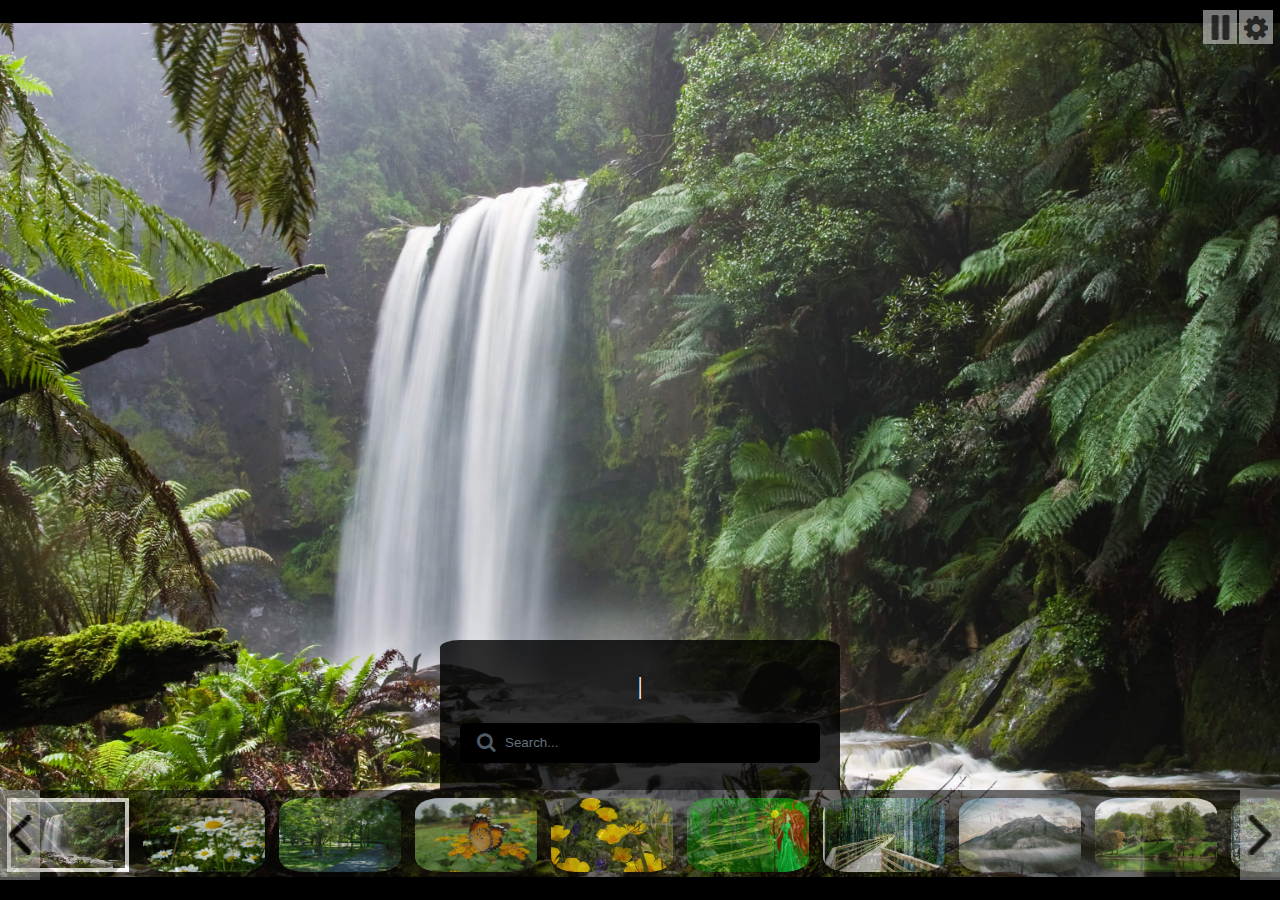
<file: full_screen_gallery/extension/index.html>
<!DOCTYPE html>
<html lang="en">
	<head>
		<meta charset="UTF-8" />
		<link href="css/font-awesome.min.css" typ="text/css" rel="stylesheet"/>
		<link href="css/style.css" typ="text/css" rel="stylesheet"/>
		<title>New Tab</title>
	</head>
	<body>
		<header>
			<div class="media">	
				<img class="hide play" src="img/play.png"/>
				<img class="display pause" src="img/pause.png"/>
			</div>
			<div class="settings">
				<i class="fa fa-cog"></i>	
			</div>	
		</header>
		<main>
			<img src="img/img_1.jpg" alt=""/>
		</main>
		<footer class="control translucent">
			<div class="wrap">
				<div class="left">
					<div class="leftmost"></div>
					<img src="img/left.png"/>
				</div>
				<div class="slider">
					<ul class="select">
						<li><img src="img/img_1.jpg" alt=""/></li>
						<li><img src="img/img_2.jpg" alt=""/></li>
						<li><img src="img/img_3.jpg" alt=""/></li>
						<li><img src="img/img_4.jpg" alt=""/></li>
						<li><img src="img/img_5.jpg" alt=""/></li>
						<li><img src="img/img_6.jpg" alt=""/></li>
						<li><img src="img/img_7.jpg" alt=""/></li>
						<li><img src="img/img_8.jpg" alt=""/></li>
						<li><img src="img/img_9.jpg" alt=""/></li>
						<li><img src="img/img_10.jpg" alt=""/></li>
						<li><img src="img/img_11.jpg" alt=""/></li>
						<li><img src="img/img_12.jpg" alt=""/></li>
						<li><img src="img/img_13.jpg" alt=""/></li>
						<li><img src="img/img_14.jpg" alt=""/></li>
						<li><img src="img/img_15.jpg" alt=""/></li>
					</uL>
				</div>
				<div class="right">
					<img src="img/right.png"/>
					<div class="rightmost"></div>
				</div>
			</div>
		</footer>
		<div class="dialog">
			<div class="box search">
				<span class="date"><span id="time"></span>|<span id="date"></span></span>	
			  	<div class="container">
			    	<span class="icon"><i class="fa fa-search"></i></span>
			    	<form class="form" action="https://www.google.co.in/?#q=" method="post">	
			    		<input type="search" id="search" placeholder="Search..." required/>
			    		<input type="submit" id="submit">
			  		</form>
			  	</div>
			</div>
			<div style="display:none" class="box set">
			  	<div class="container">
			    	<form class="form1" action="" method="post">
			    		<label>	
			    			Time per Slide : 
			    			<input type="number" id="timer" placeholder="Enter time(ms)" value="30000" required/>
			    		</label>
			    		<br/>
			    		<label>
			    			Skin Color :
			    			<input type="color" id="color" value="#000000" required/>
			    		</label>
			    		<br/>		
			    		<input type="submit" id="submit" value="Save Changes">
			  		</form>
				</div>
			</div>
		</div>	
		<script type="text/javascript" src="js/jquery-1.11.3.min.js"></script>
		<script type="text/javascript" src="js/script.js"></script>
	</body>
</html>
</file>
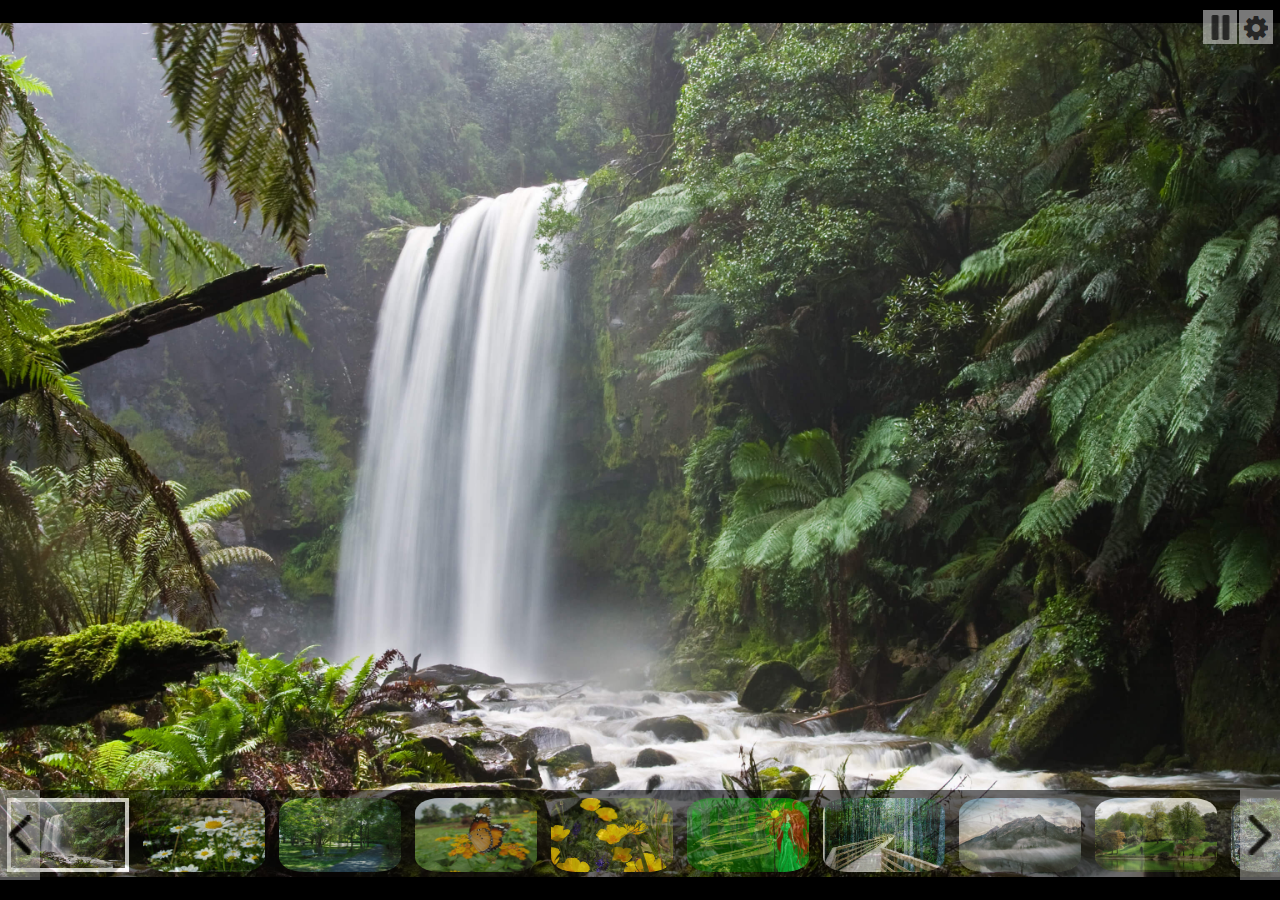
<file: full_screen_gallery/jquery_plugin/index.html>
<!DOCTYPE html>
<html lang="en">
	<head>
		<meta charset="UTF-8" />
		<link href="css/font-awesome.min.css" typ="text/css" rel="stylesheet"/>
		<link href="css/style.css" typ="text/css" rel="stylesheet"/>
		<title>Gallery</title>
	</head>
	<body>
		<header>
			<div class="media">	
				<img class="hide play" src="img/play.png"/>
				<img class="display pause" src="img/pause.png"/>
			</div>
			<div class="settings">
				<i class="fa fa-cog"></i>	
			</div>	
		</header>
		<main>
			<img src="img/img_1.jpg" alt=""/>
		</main>
		<footer class="control translucent">
			<div class="wrap">
				<div class="left">
					<div class="leftmost"></div>
					<img src="img/left.png"/>
				</div>
				<div class="slider">
					<ul class="select">
						<li><img src="img/img_1.jpg" alt=""/></li>
						<li><img src="img/img_2.jpg" alt=""/></li>
						<li><img src="img/img_3.jpg" alt=""/></li>
						<li><img src="img/img_4.jpg" alt=""/></li>
						<li><img src="img/img_5.jpg" alt=""/></li>
						<li><img src="img/img_6.jpg" alt=""/></li>
						<li><img src="img/img_7.jpg" alt=""/></li>
						<li><img src="img/img_8.jpg" alt=""/></li>
						<li><img src="img/img_9.jpg" alt=""/></li>
						<li><img src="img/img_10.jpg" alt=""/></li>
						<li><img src="img/img_11.jpg" alt=""/></li>
						<li><img src="img/img_12.jpg" alt=""/></li>
						<li><img src="img/img_13.jpg" alt=""/></li>
						<li><img src="img/img_14.jpg" alt=""/></li>
						<li><img src="img/img_15.jpg" alt=""/></li>
					</uL>
				</div>
				<div class="right">
					<img src="img/right.png"/>
					<div class="rightmost"></div>
				</div>
			</div>
		</footer>
		<div class="box">
		  	<div class="container">
		    	<form class="form" action="" method="post">
		    		<label>	
		    			Time per Slide : 
		    			<input type="number" id="timer" placeholder="Enter time(ms)" value="30000" required/>
		    		</label>
		    		<br/>
		    		<label>
		    			Skin Color :
		    			<input type="color" id="color" value="#000000" required/>
		    		</label>
		    		<br/>		
		    		<input type="submit" id="submit" value="Save Changes">
		  		</form>
			</div>
		</div>
		<script type="text/javascript" src="js/jquery-1.11.3.min.js"></script>
		<script type="text/javascript" src="js/script.js"></script>
	</body>
</html>
</file>
<file: full_screen_gallery/extension/css/style.css>
*{
	margin:0;
	padding:0;
	box-sizing:inherit;
}

html{
  box-sizing:border-box;
  height:100%;
  width:100%;
 }

body {
	height:100%;
 	width:100%;
	background-color:black;
	font-family: Tahoma;
	font-size:0em;
	line-height: 25px;
}

header{
	position:absolute;
	top:0;
	left:0;
	width:100%;
}


header>div{
	background: rgba(240,240,240,0.5);
	display:flex;
	justify-content: center;
	align-items : center;
	position:absolute;
	top:10px;
	right:7.5px;
	padding: 2px 2px 2px 2px;
	width:34px;
	height:34px;
	font-size:28px !important;
}

header>div.media{
	right:43px;
}

header>div.settings{
	padding-top:5px;
}

header>div.settings i{
	
	padding:0;
	opacity:0.7;
}

header img{
	width:25px;
	opacity:0.7;
}

header>div.settings i:hover{
	cursor: pointer;
	opacity:1;
}

header img:hover{
	cursor:pointer;
	opacity:1;
}
.play{
	width:30px;
}

.display{
	display:block;
}

.hide{
	display:none;
}


main{
	display:flex;
	justify-content: center;
	align-items : center;
	height:100%;
	width:100%;
	overflow:hidden;
	color:white;
}

.potrait{
	height: 100%
}

.landscape{
	width:100%;
}

.control {
	position:fixed;
	bottom:20px;
	right:0;
	left:0;
	opacity: 0.7;
	transition : 0.3s all ease-in;
}

.control:hover{
	opacity:1;
}

.wrap {
	margin-left: auto;
	margin-right: auto;
	width:100%;
	overflow:hidden;
}

.left,.right {
	background-color: rgba(240,240,240,0.5); 
	position:absolute;
	left:0;
	top:0;
	width:40px;
	height:90px;
	z-index:1;
}

.leftmost{
	position:absolute;
	left:0;
	height:100%;
	width:30%;
}

.rightmost{
	position:absolute;
	right:0;
	height:100%;
	width:30%;
}

.right{
	right:0;
	left:auto;
}

.left img, .right img{
	position: absolute;
	left:0;
	top: 25px;
	width:100%;
}

.right img{
	right:0;
	left:auto;
}

.slider{
	position: relative;
	background : rgba(0,0,0,0.8);
	z-index:0;
	transition: all 0.05s linear;
	left:0;
}

.select{
	position:relative;
	height:90px;
	list-style: none;
	font-size: 0px;
}

.select>li{
	display : inline-block;
	text-decoration : none;
	width : 136px;
	height : 100%;
	padding : 8px 7px 8px 7px;
}

.select>li>img {
	height:100%;
	width: 100%;
	border-radius: 20%;
}

.normal{
	box-sizing:border-box;
	border-radius: 0% !important;
	border:4px solid white;
	transition: all 0.3s linear;
}

.select>li>img:hover{
	cursor:pointer;
}


.box{
	position:absolute;
	bottom:110px;
	display:flex;
	flex-direction:column;
	align-items:center;
	justify-content:center;
	width:400px;
	background:rgba(0,0,0,0.8);
	height:150px;
	border-top-left-radius: 5%;
	border-top-right-radius: 5%;
}

.set{
	height:180px;
	justify-content:flex-start;
}

.search span.date{
	font-family: Tahoma;
	font-size:26px;
	color:#FFFFFF;
	padding: 5px 5px 5px 5px;
	margin-bottom: 20px
}

.container{
  width: 90%;
  height:40px;
  white-space: nowrap;
  position: relative;
  font-size: 20px;
}

.set .container{
  color: white;
  text-align: center;
}

.form{
	height: 100%;
}

.form1{
	height:100%;
}

.form input#submit{
	display:none;
}
.form input#search{
  width: 100%;
  height: 100%;
  background: #000000;
  border: none;
  font-size: 10pt;
  float: left;
  color: #63717f;
  padding-left: 45px;
  -webkit-border-radius: 5px;
  -moz-border-radius: 5px;
  border-radius: 5px;
    -webkit-transition: background .55s ease;
-moz-transition: background .55s ease;
-ms-transition: background .55s ease;
-o-transition: background .55s ease;
transition: background .55s ease;
}

.form1 input{
  height: 100%;
  background: #000000;
  width:100px;
  border: none;
  font-size: 15px;
  color: #63717f;
  padding-left: 10px;

  -webkit-border-radius: 5px;
  -moz-border-radius: 5px;
  border-radius: 5px;
  margin:10px 10px 10px 10px;
    -webkit-transition: background .55s ease;
-moz-transition: background .55s ease;
-ms-transition: background .55s ease;
-o-transition: background .55s ease;
transition: background .55s ease;
}

.form1 input#color{
	padding-right: 10px;
}

.form1 input#submit{
	width:150px;
}


.form input#search::-webkit-search-cancel-button{display:none;}

.form input#search::-webkit-input-placeholder {
   color: #65737e;
}
 
.form input#search::-moz-placeholder { 
   color: #65737e;  
}
 
.form input#search:-ms-input-placeholder {  
   color: #65737e;  
}

.container .icon{
	font-size: 20px;
	top:-10px;
  position: absolute;
  margin-left: 17px;
  margin-top: 17px;
  z-index: 1;
  color: #4f5b66;
}

.container input#search:hover, .container input#search:focus, .container input#search:active{
    outline:none;
    background:rgba(230,230,230,0.8);
  }
</file>
<file: full_screen_gallery/jquery_plugin/css/style.css>
*{
	margin:0;
	padding:0;
	box-sizing:inherit;
}

html{
  box-sizing:border-box;
  height:100%;
  width:100%;
 }

body {
	height:100%;
 	width:100%;
	background-color:black;
	font-family: Tahoma;
	font-size:0em;
	line-height: 25px;
}

header{
	position:absolute;
	top:0;
	left:0;
	width:100%;
}

header>div{
	background: rgba(240,240,240,0.5);
	display:flex;
	justify-content: center;
	align-items : center;
	position:absolute;
	top:10px;
	right:7.5px;
	padding: 2px 2px 2px 2px;
	width:34px;
	height:34px;
	font-size:28px !important;
}

header>div.media{
	right:43px;
}

header>div.settings{
	padding-top:5px;
}

header>div.settings i{
	
	padding:0;
	opacity:0.7;
}

header img{
	width:25px;
	opacity:0.7;
}

header>div.settings i:hover{
	cursor: pointer;
	opacity:1;
}

header img:hover{
	cursor:pointer;
	opacity:1;
}

.play{
	width:30px;
}

.display{
	display:block;
}

.hide{
	display:none;
}


main{
	display:flex;
	justify-content: center;
	align-items : center;
	height:100%;
	width:100%;
	overflow:hidden;
	color:white;
}

.potrait{
	height: 100%
}

.landscape{
	width:100%;
}

.control {
	position:fixed;
	bottom:20px;
	right:0;
	left:0;
	opacity: 0.7;
	transition : 0.3s all ease-in;
}

.control:hover{
	opacity:1;
}

.wrap {
	margin-left: auto;
	margin-right: auto;
	width:100%;
	overflow:hidden;
}

.left,.right {
	background-color: rgba(240,240,240,0.5); 
	position:absolute;
	left:0;
	top:0;
	width:40px;
	height:90px;
	z-index:1;
}

.leftmost{
	position:absolute;
	left:0;
	height:100%;
	width:30%;
}

.rightmost{
	position:absolute;
	right:0;
	height:100%;
	width:30%;
}

.right{
	right:0;
	left:auto;
}

.left img, .right img{
	position: absolute;
	left:0;
	top: 25px;
	width:100%;
}

.right img{
	right:0;
	left:auto;
}

.slider{
	position: relative;
	background : rgba(0,0,0,0.8);
	z-index:0;
	transition: all 0.05s linear;
	left:0;
}

.select{
	position:relative;
	height:90px;
	list-style: none;
	font-size: 0px;
}

.select>li{
	display : inline-block;
	text-decoration : none;
	width : 136px;
	height : 100%;
	padding : 8px 7px 8px 7px;
}

.select>li>img {
	height:100%;
	width: 100%;
	border-radius: 20%;
}

.normal{
	box-sizing:border-box;
	border-radius: 0% !important;
	border:4px solid white;
	transition: all 0.3s linear;
}

.select>li>img:hover{
	cursor:pointer;
}


.box{
	position:absolute;
	bottom:110px;
	display:flex;
	flex-direction:column;
	align-items:center;
	width:400px;
	background:rgba(0,0,0,0.8);
	height:180px;
	border-top-left-radius: 5%;
	border-top-right-radius: 5%;
	display:none;
}

.container{
  width: 90%;
  height:40px;
  white-space: nowrap;
  position: relative;
  font-size: 20px;
  color: white;
  text-align: center;
}

.form{
	height: 100%;
}

.form input{
  height: 100%;
  background: #000000;
  width:100px;
  border: none;
  font-size: 15px;
  color: #63717f;
  padding-left: 10px;

  -webkit-border-radius: 5px;
  -moz-border-radius: 5px;
  border-radius: 5px;
  margin:10px 10px 10px 10px;
    -webkit-transition: background .55s ease;
-moz-transition: background .55s ease;
-ms-transition: background .55s ease;
-o-transition: background .55s ease;
transition: background .55s ease;
}

.form input#color{
	padding-right: 10px;
}

.form input#submit{
	width:150px;
}

.form input::-webkit-search-cancel-button{display:none;}

.form input::-webkit-input-placeholder {
   color: #65737e;
}
 
.form input::-moz-placeholder { 
   color: #65737e;  
}
 
.form input:-ms-input-placeholder {  
   color: #65737e;  
}


.container input:hover, .container input:focus, .container input:active{
    outline:none;
    background:rgba(230,230,230,0.8);
  }
</file>
